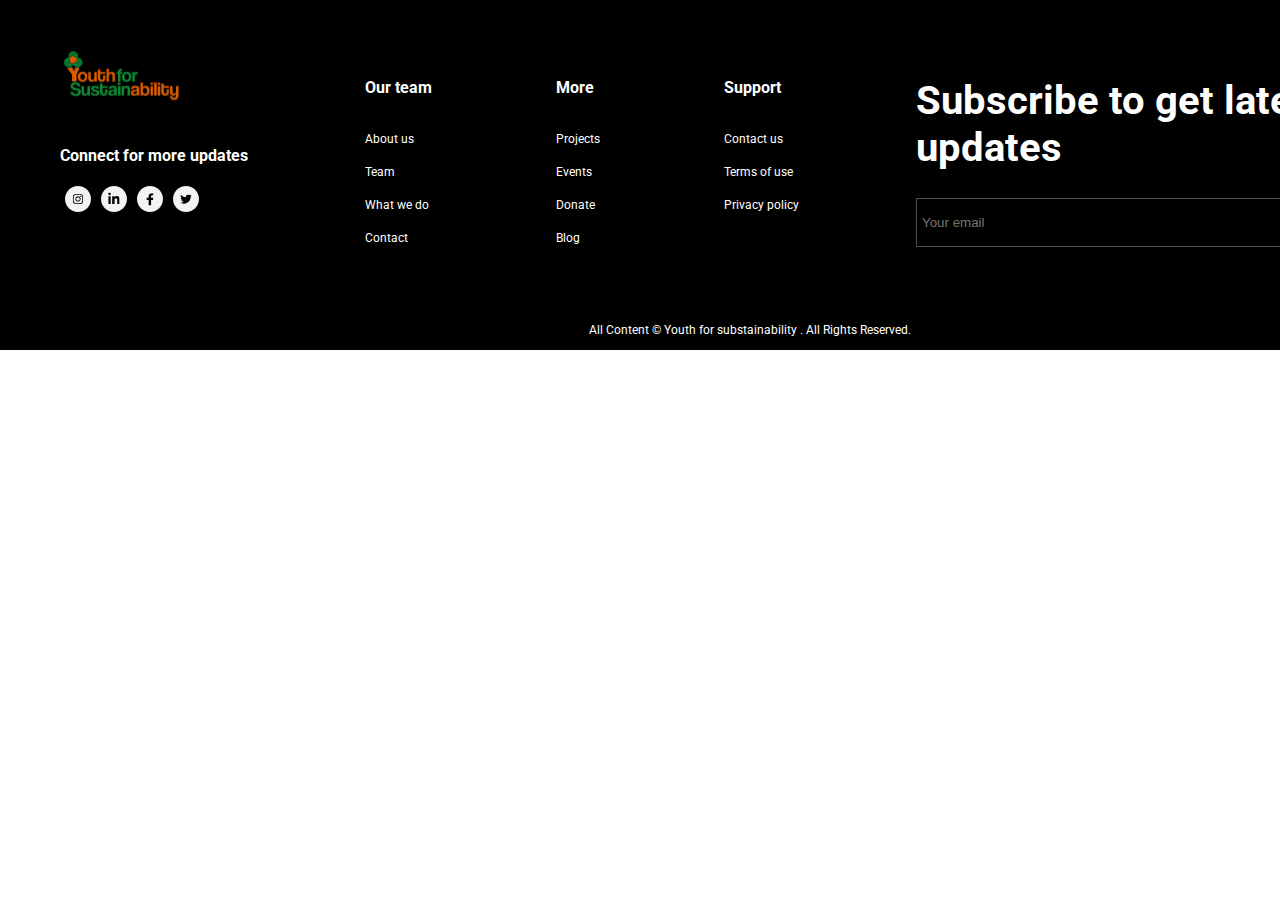
<file: y2f-reshma/footer.html>
<!DOCTYPE html>
<html lang="en">
<head>
    <meta charset="UTF-8">
    <meta http-equiv="X-UA-compatible">
    <link rel="stylesheet" href="footer.css">
    <meta name="viewport" content="width=device-width">
</head>
<body>
    <footer class="footer-footer">
        <div class="foot-part">

            <div class="col-1">
                <div class="logo"><img src="logo.svg" alt=""></div>
                <div class="col1"><p class="col1-p">Connect for more updates </p></div>
                <div class=icons>
                    <div class="insta"><img src="insta.svg" alt=""></div>
                    <div class="link"><img src="link.svg" alt=""></div>
                    <div class="facebook"><img src="facebook.svg" alt=""></div>
                    <div class="twit"><img src="twit.svg" alt=""></div>
                </div>
            </div>

            <div class="col-2">
                <div class="team1"><h4 class="hh3">Our team</h4></div>
                <div class="team"><a class="para" href="">About us</a></div>
                <div class="team"><a class="para" href="">Team</a></div>
                <div class="team"><a  class="para" href="">What we do</a></div>
                <div class="team"><a  class="para" href="">Contact</a></div>
            </div>

            <div class="col-3">
                <div class="more1"><h4 class="hh3">More</h4></div>
                <div class="more"><a  class="para" href="">Projects</a></div>
                <div class="more"><a  class="para" href="">Events</a></div>
                <div class="more"><a  class="para" href="">Donate</a></div>
                <div class="more"><a   class="para" href="">Blog</a></div>
            </div>
            
            <div class="col-4">
                <div class="more11"><h4 class="hh3">Support</h4></div>
                <div class="more2"><a class="para" style="padding-top: 20px;" href="">Contact us</a></div>
                <div class="more2"><a  class="para"style="padding-top: 20px;" href="">Terms of use</a></div>
                <div class="more2"><a  class="para" href="">Privacy policy</a></div>
                
            </div>

            <div class="col-5">
                <div class="search"><h1 class="sub-h1">Subscribe to get latest <br>updates</h1></div>
                <div class="search2">
                    <form>
                        <input class="bar" type="text" placeholder="Your email" name="Your email">
                        <button class="sub-botton" type="submit">Subscribe</button>
                      </form>
                </div>
            </div>
                
          
       
        </div>
        <div class="end">
            <p class='endp'>All Content © Youth for substainability . All Rights Reserved.</p>
          </div>
    </footer>
      
    <footer class="second-footer">
        <div class="scol-5">
            <div class="search5"><h1 class="second-sub-h1">Subscribe to get latest <br>updates</h1></div>
            <div class="second-search2">
                <form>
                    <input class="second-bar" type="text" placeholder="Your email" name="Your email">
                    <button class="sub-botton" type="submit">Subscribe</button>
                  </form>
            </div>
        </div>
   
      <div class="flex-flex"> 
        <div class="second-scol-2">
            <div class="second-team1"><h4 class="hh3">Our team</h4></div>
            <div class="second-team"><a class="para" href="">About us</a></div>
            <div class="second-team"><a class="para" href="">Team</a></div>
            <div class="second-team"><a  class="para" href="">What we do</a></div>
            <div class="second-team"><a  class="para" href="">Contact</a></div>
        </div>

        <div class="second-scol-3">
            <div class="second-more1"><h4 class="hh3">More</h4></div>
            <div class="second-more"><a  class="para" href="">Projects</a></div>
            <div class="second-more"><a  class="para" href="">Events</a></div>
            <div class="second-more"><a  class="para" href="">Donate</a></div>
            <div class="second-more"><a   class="para" href="">Blog</a></div>
        </div>
        
        <div class="second-scol-4">
            <div class="second-more11"><h4 class="hh3">Support</h4></div>
            <div class="second-more2"><a class="para" style="padding-top: 20px;" href="">Contact us</a></div>
            <div class="second-more2"><a  class="para"style="padding-top: 20px;" href="">Terms of use</a></div>
            <div class="second-more2"><a  class="para" href="">Privacy policy</a></div>  
        </div>
    </div>
 <div class="endpart">
    <div class="second-col1"><p class="second-col1-p">Connect for more updates </p></div>
    <div class= second-icons>
        <div class="second-insta"><img src="insta.svg" alt=""></div>
        <div class="second-link"><img src="link.svg" alt=""></div>
        <div class="second-facebook"><img src="facebook.svg" alt=""></div>
        <div class="second-twit"><img src="twit.svg" alt=""></div>
    </div>
    <div class="second-end">
        <p class='second-endp'>All Content © Youth for substainability . All Rights Reserved.</p>
      </div>
</div>
    </footer>
    
    
</body>
</html>
</file>
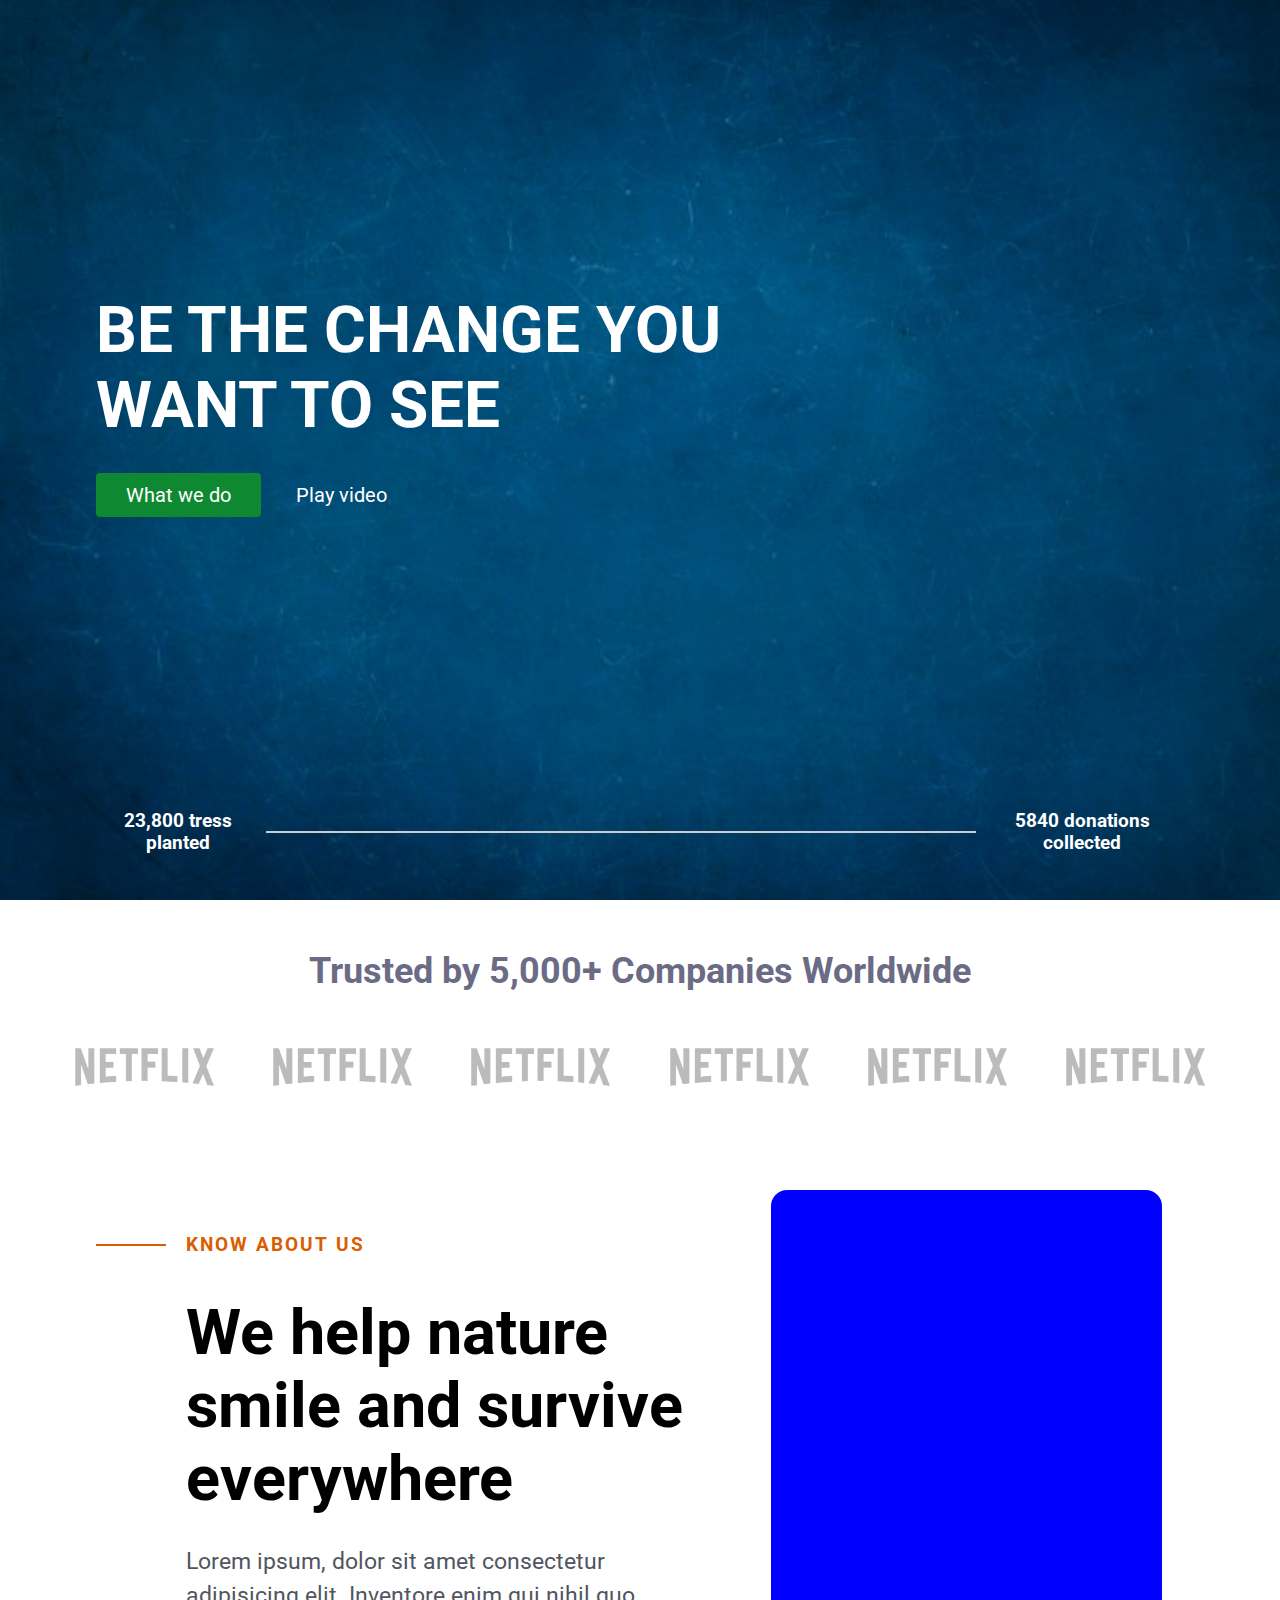
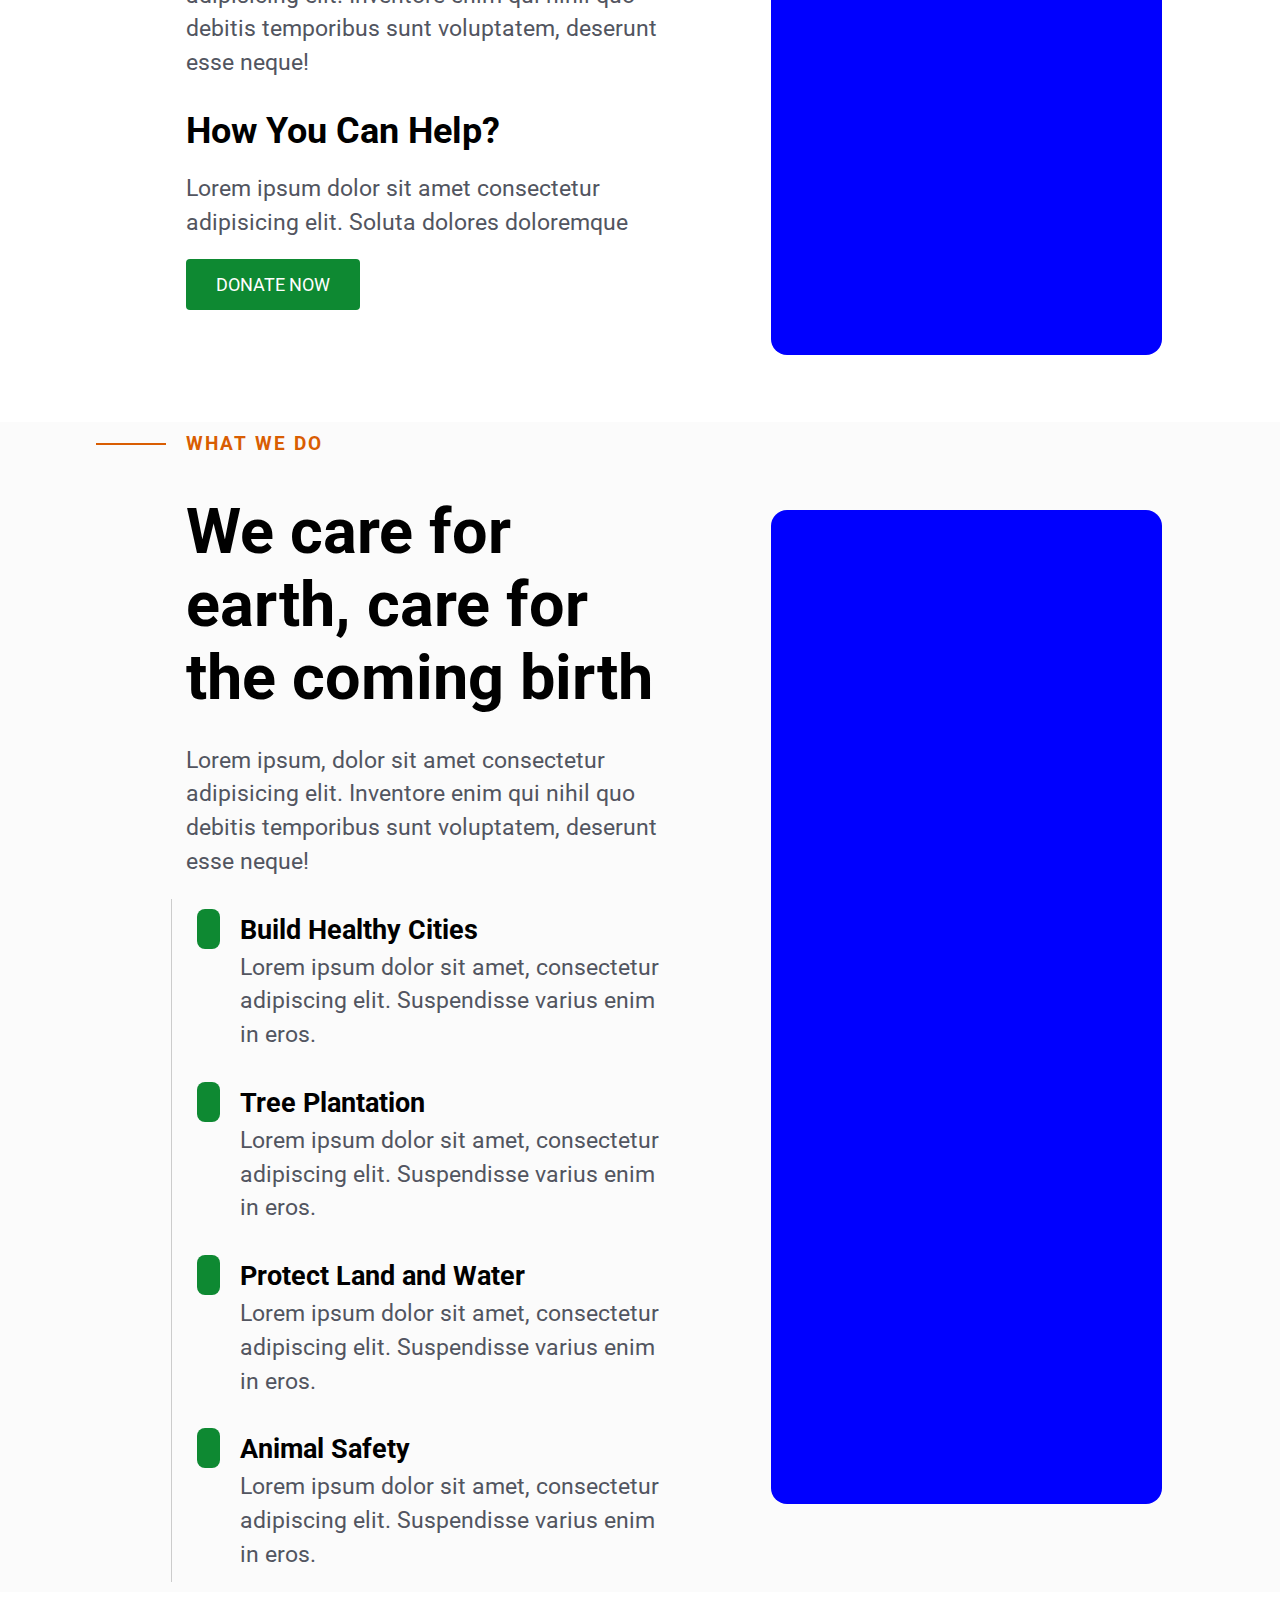
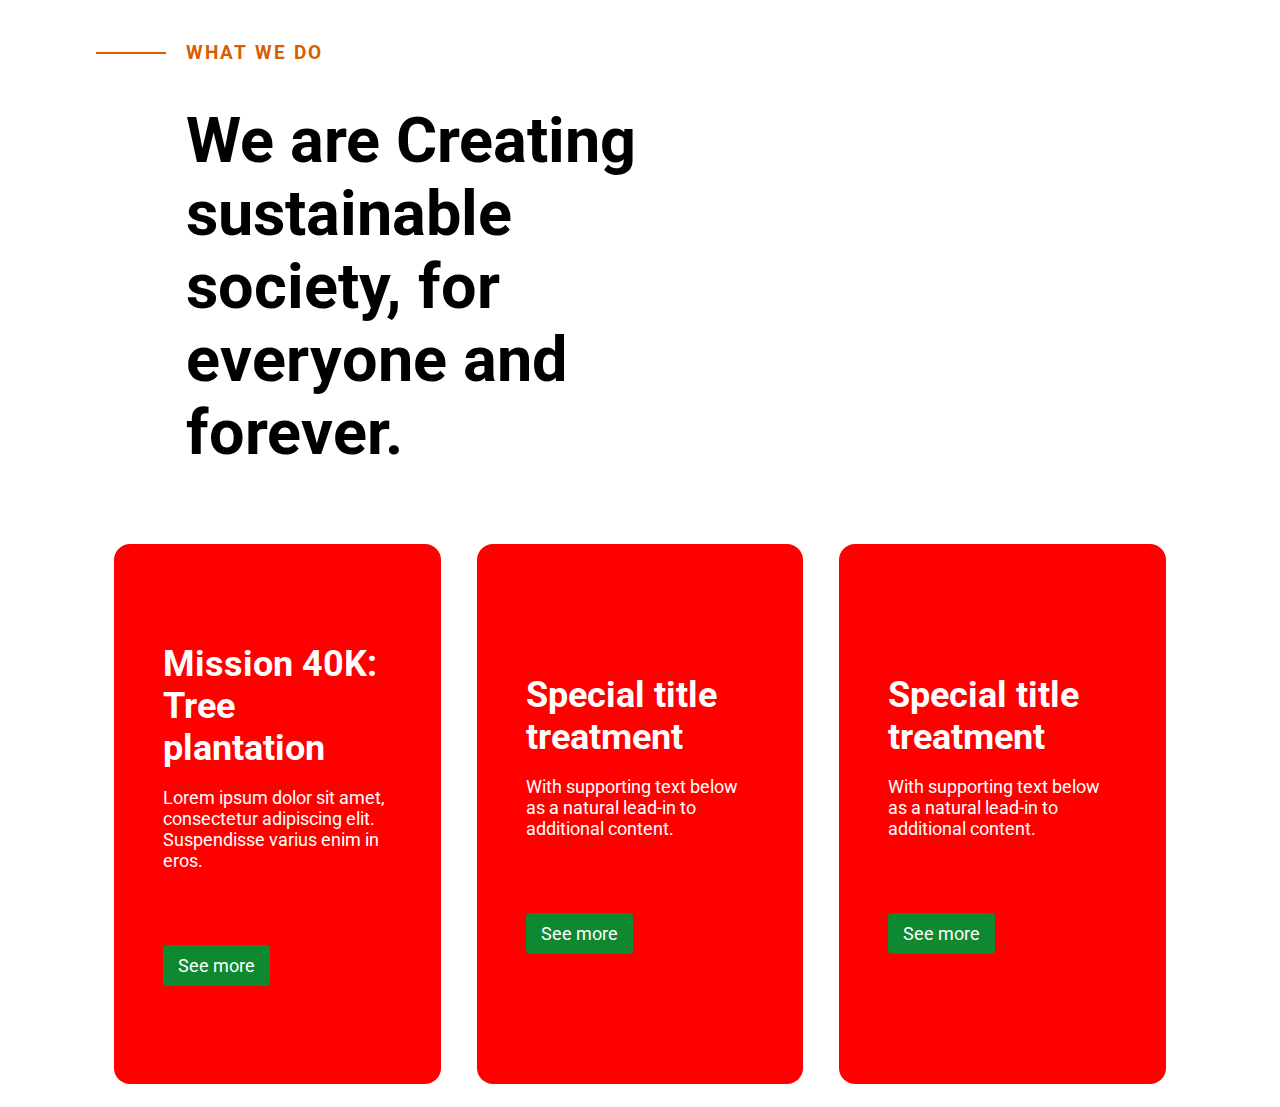
<file: y2f-vineeth/y2f website/home.html>
<!DOCTYPE html>
<html lang="en">
<head>
    <meta charset="UTF-8">
    <meta http-equiv="X-UA-Compatible" content="IE=edge">
    <meta name="viewport" content="width=device-width, initial-scale=1.0">
    <title>Y2f website</title>

    <link
      rel="stylesheet"
      href="https://use.fontawesome.com/releases/v5.13.0/css/all.css"
      integrity="sha384-Bfad6CLCknfcloXFOyFnlgtENryhrpZCe29RTifKEixXQZ38WheV+i/6YWSzkz3V"
      crossorigin="anonymous"
    />  
    <link rel="preconnect" href="https://fonts.gstatic.com">
	<link href="https://fonts.googleapis.com/css2?family=Roboto&display=swap" rel="stylesheet">
    <link rel="stylesheet" href="./home.css">

</head>
<body>
    <!-- this is start of landing page -->
    <div class="landing-page-main">
        <div class="landing-page-contents">
            <div class="landing-page-top-content">
               <div class="top-content-group">
                <h1>BE THE CHANGE YOU</h1>
                <h1>WANT TO SEE</h1>
                <div class="landing-button-group">
                    <button class="landing-btn">What we do</button>
                    <span><i class="fas fa-play-circle" style="font-size: 30px;"></i><span>Play video</span></span>
                </div>
               </div>
            </div>
            <div class="landing-page-bottom-content">
                <h3>23,800 tress planted</h3>
                <hr>
                <h3>5840 donations collected</h3>
            </div>
        </div>
    </div>
    <!-- this is end of landing page -->
    <!-- this is trusted Companies start -->
    <div class="trusted-companies-main about-us-content">
        <h2>Trusted by 5,000+ Companies Worldwide</h2>
        <div class="trusted-companies-group">
            <div class="logos">
                <img src="./images/logo (2).png" alt="">
            </div>
            <div class="logos">
                <img src="./images/logo (2).png" alt="">
            </div>
            <div class="logos">
                <img src="./images/logo (2).png" alt="">
            </div>
            <div class="logos">
                <img src="./images/logo (2).png" alt="">
            </div>
            <div class="logos">
                <img src="./images/logo (2).png" alt="">
            </div>
            <div class="logos">
                <img src="./images/logo (2).png" alt="">
            </div>
        </div>
    </div>
    <!-- this is end of trusted Companies section -->
    <!-- this is a start of about us -->
    <div class="know-about-us-main">
        <div class="know-about-us-block">
            <div class="know-about-us-content">
               <div class="about-us-title">
                   <hr><h3>KNOW ABOUT US</h3>
               </div>
               <div class="about-us-content">
                   <h1>We help nature smile and survive everywhere</h1>
                   <p>Lorem ipsum, dolor sit amet consectetur adipisicing elit. Inventore enim qui nihil quo debitis temporibus sunt voluptatem, deserunt esse neque!</p>
                   <h2 style="margin-top: 30px;">How You Can Help?</h2>
                   <p>Lorem ipsum dolor sit amet consectetur adipisicing elit. Soluta dolores doloremque </p>
                   <button class="landing-btn donate">DONATE NOW</button>
               </div>
            </div>
            <div class="know-about-us-video">
                <div class="video-comp">
                    
                </div>
            </div>
        </div>
    </div>
    <!-- this is a end of about us -->
    <!-- this is a start of what we do -->
    <div class="know-about-us-main what-do-we-do" style="background-color: #fbfbfb;">
        <div class="know-about-us-block">
            <div class="know-about-us-content">
               <div class="about-us-title">
                   <hr><h3>WHAT WE DO</h3>
               </div>
               <div class="about-us-content">
                   <h1>We care for earth, care for the coming birth</h1>
                   <p class="point-content-main-para">Lorem ipsum, dolor sit amet consectetur adipisicing elit. Inventore enim qui nihil quo debitis temporibus sunt voluptatem, deserunt esse neque!</p>
                   <div class="points-what-we-do">
                    <span class="vertical-line"></span>
                    <div class="points-group">
                        <div class="grp-1">
                            <div class="icon">

                            </div>
                            <div class="point-content">
                                <h3>Build Healthy Cities</h3>
                                <p>Lorem ipsum dolor sit amet, consectetur adipiscing elit. Suspendisse varius enim in eros.</p>
                            </div>
                        </div>
                        <div class="grp-1">
                            <div class="icon">

                            </div>
                            <div class="point-content">
                                <h3>Tree Plantation</h3>
                                <p>Lorem ipsum dolor sit amet, consectetur adipiscing elit. Suspendisse varius enim in eros.</p>
                            </div>
                        </div>
                        <div class="grp-1">
                            <div class="icon">

                            </div>
                            <div class="point-content">
                                <h3>Protect Land and Water</h3>
                                <p>Lorem ipsum dolor sit amet, consectetur adipiscing elit. Suspendisse varius enim in eros.</p>
                            </div>
                        </div>
                        <div class="grp-1" style="margin: 0px;margin-bottom: 0px;padding-bottom: 0px;">
                            <div class="icon">

                            </div>
                            <div class="point-content">
                                <h3>Animal Safety</h3>
                                <p>Lorem ipsum dolor sit amet, consectetur adipiscing elit. Suspendisse varius enim in eros.</p>
                            </div>
                        </div>
                    </div>
                   </div>
               </div>
            </div>
            <div class="know-about-us-video what-we-do-right">
                <div class="video-comp">
                    
                </div>
            </div>
        </div>
    </div>
    <!-- this is a start of what we do -->
    <div class="projects-done" style="background-color: white;padding-top: 50px;">
        <div class="projects-done-block">
            <div class="know-about-us-content">
               <div class="about-us-title">
                   <hr><h3>WHAT WE DO</h3>
               </div>
               <div class="about-us-content">
                <h1>We are Creating sustainable society, for everyone and forever.</h1>
               </div>
            </div>
            <div class="projects-card-block">
                <div class="card">
                    <div class="card-body">
                      <h3 class="card-title">Mission 40K: Tree plantation</h3>
                      <p class="card-text">Lorem ipsum dolor sit amet, consectetur adipiscing elit. Suspendisse varius enim in eros.</p>
                      <a href="#" class="landing-btn donate seemore" >See more</a>
                    </div>
                </div>
                <div class="card">
                    <div class="card-body">
                      <h3 class="card-title">Special title treatment</h3>
                      <p class="card-text">With supporting text below as a natural lead-in to additional content.</p>
                      <a href="#" class="landing-btn donate" >See more</a>
                    </div>
                </div>
                <div class="card">
                    <div class="card-body">
                      <h3 class="card-title">Special title treatment</h3>
                      <p class="card-text">With supporting text below as a natural lead-in to additional content.</p>
                      <a href="#" class="landing-btn donate" >See more</a>
                    </div>
                </div>
            </div>         
        </div>
    </div>
</body>
</html>
</file>
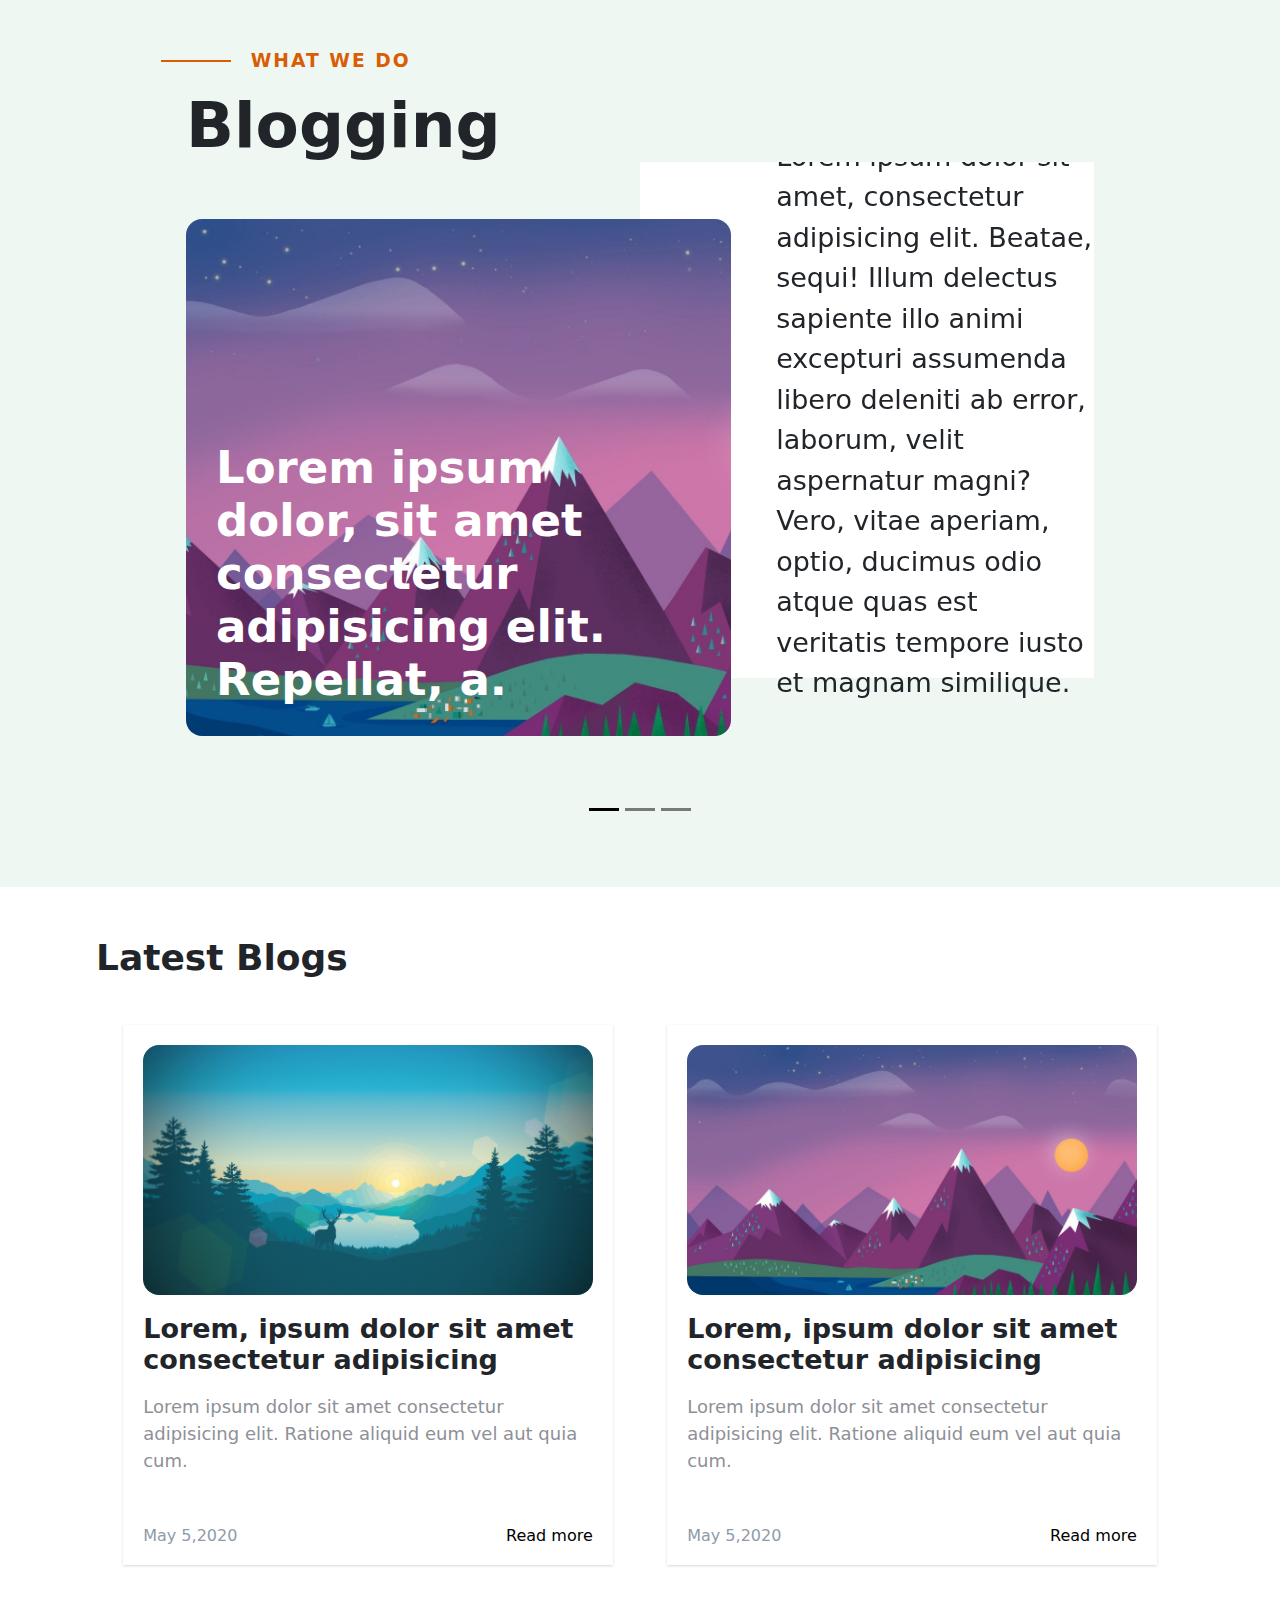
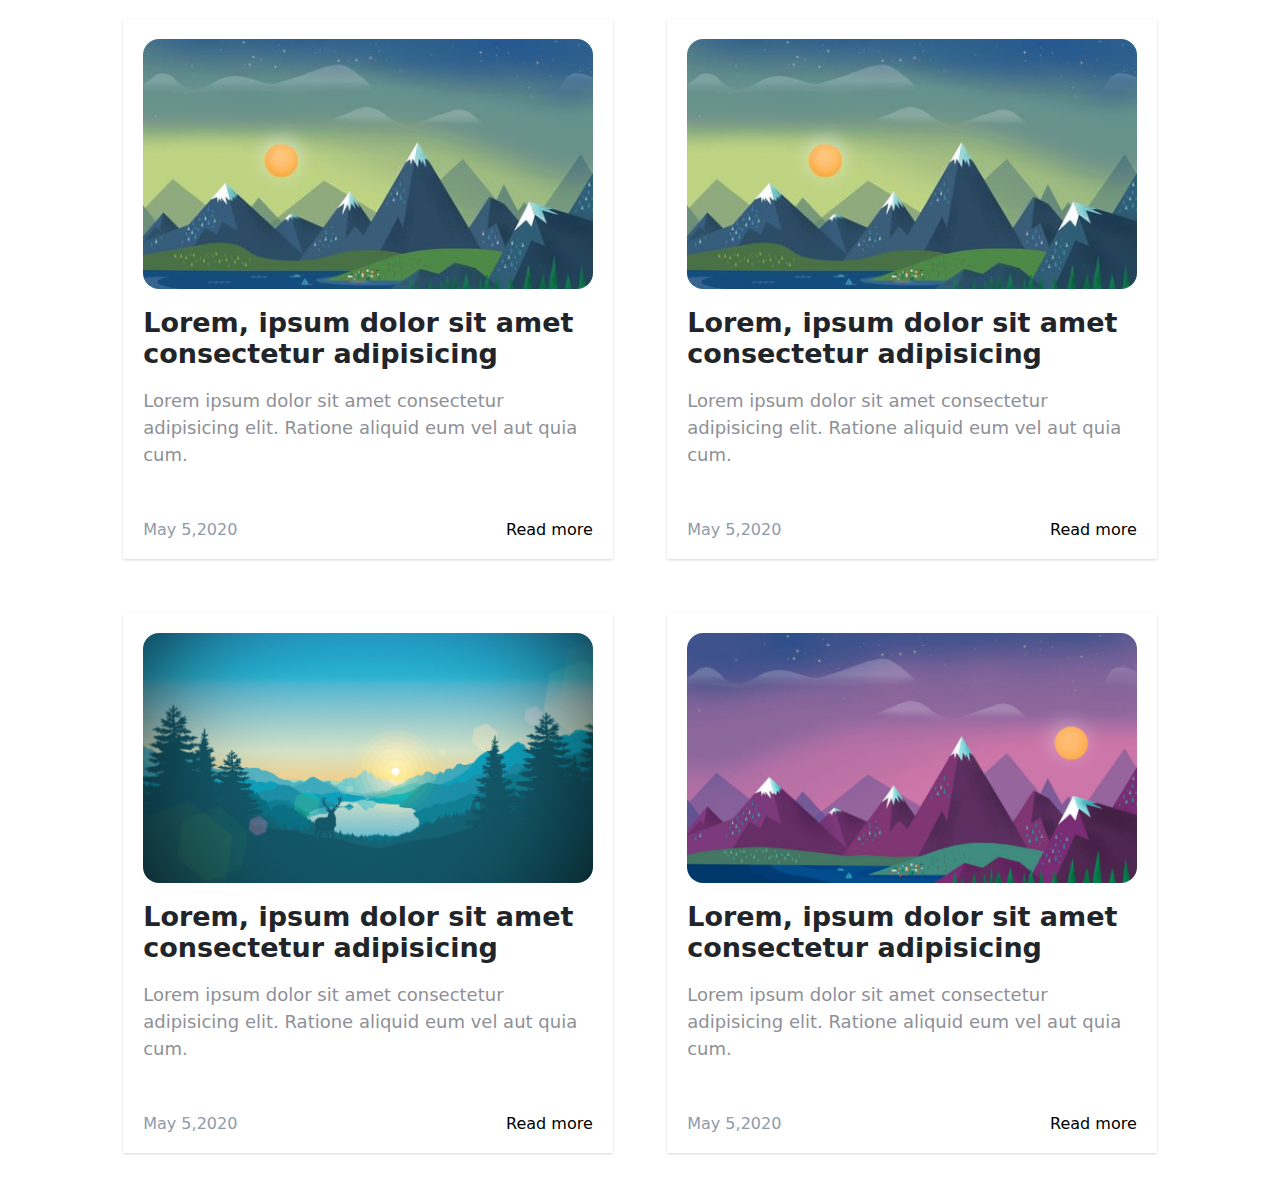
<file: y2f-vineeth/y2f website/blog/blog.html>
<!DOCTYPE html>
<html lang="en">
<head>
    <meta charset="UTF-8">
    <meta http-equiv="X-UA-Compatible" content="IE=edge">
    <meta name="viewport" content="width=d
    evice-width, initial-scale=1.0">
   
    <title>Youth for sustanability</title>
   
  
    <link href="./bootstrap-5.0.2-dist/css/bootstrap.min.css" rel="stylesheet" integrity="sha384-EVSTQN3/azprG1Anm3QDgpJLIm9Nao0Yz1ztcQTwFspd3yD65VohhpuuCOmLASjC" crossorigin="anonymous">
    <link rel="stylesheet" href="./bootstrap-5.0.2-dist/css/bootstrap.min.css">
    
    <link rel="stylesheet" href="./blog.css">
  
</head>
<body>
  <!-- Main-blog-block-start -->
    <div class="projects-done" style="background-color: #eff7f2
    ;padding-top: 50px;padding-bottom: 50px;height: fit-content;">
        <div class="projects-done-block">
            <div class="know-about-us-content">
               <div class="about-us-title">
                   <hr><h3 style="margin: 0px;">WHAT WE DO</h3>
               </div>
               <div class="about-us-content">
                <h1 style="margin-top: 2vh;margin-bottom: 0vh;">Blogging</h1>
               </div>
            </div>   
            <div class="projects-card-block" style="height: fit-content;">
                <div id="carouselExampleCaptions" class="carousel slide" data-bs-ride="carousel">
                    <div class="carousel-indicators">
                      <button type="button" data-bs-target="#carouselExampleCaptions" data-bs-slide-to="0" class="active" aria-current="true" aria-label="Slide 1"></button>
                      <button type="button" data-bs-target="#carouselExampleCaptions" data-bs-slide-to="1" aria-label="Slide 2"></button>
                      <button type="button" data-bs-target="#carouselExampleCaptions" data-bs-slide-to="2" aria-label="Slide 3"></button>
                    </div>
                    <div class="carousel-inner">
                      <div class="carousel-item active">
                       <div class="slide-container">
                          <div class="slide-main-block">
                            <div class="slide-image-left">
                              <img src="./images/slide-1.jpg" alt="">
                               <h2>Lorem ipsum dolor, sit amet consectetur adipisicing elit. Repellat, a.</h2>
                            </div>
                            <div class="slide-content-right">

                              <p>Lorem ipsum dolor sit amet, consectetur adipisicing elit. Beatae, sequi! Illum delectus sapiente illo animi excepturi assumenda libero deleniti ab error, laborum, velit aspernatur magni? Vero, vitae aperiam, optio, ducimus odio atque quas est veritatis tempore iusto et magnam similique.</p>

                            </div>
                          </div>
                       </div>
                      
                      </div>
                      <div class="carousel-item">
                        <div class="slide-container">
                           <div class="slide-main-block">
                             <div class="slide-image-left">
                              <img src="./images/slide-2.jpg" alt="">
                                <h2>Lorem ipsum dolor sit amet consectetur adipisicing elit. Repudiandae, maiores.</h2>
                             </div>
                             <div class="slide-content-right">

                              <p>Lorem ipsum dolor sit amet, consectetur adipisicing elit. Beatae, sequi! Illum delectus sapiente illo animi excepturi assumenda libero deleniti ab error, laborum, velit aspernatur magni? Vero, vitae aperiam, optio, ducimus odio atque quas est veritatis tempore iusto et magnam similique.</p>
 
                             </div>
                           </div>
                        </div>
                       
                       </div>
                       <div class="carousel-item">
                        <div class="slide-container">
                           <div class="slide-main-block">
                             <div class="slide-image-left ">
                               <img src="./images/slide-3.jpg" alt="">
                                <h2>Lorem, ipsum dolor sit amet consectetur adipisicing elit. Ducimus, minus.</h2>
                             </div>
                             <div class="slide-content-right">

                              <p>Lorem ipsum dolor sit amet, consectetur adipisicing elit. Beatae, sequi! Illum delectus sapiente illo animi excepturi assumenda libero deleniti ab error, laborum, velit aspernatur magni? Vero, vitae aperiam, optio, ducimus odio atque quas est veritatis tempore iusto et magnam similique.</p>
 
                             </div>
                           </div>
                        </div>
                       
                       </div>
                    </div>
                </div>    
            </div>
        </div>
     </div>
    <!-- Main-blog-block-end -->
    <div class="projects-done" style="background-color: white;padding-top: 50px;">
      <div class="projects-done-block">
          <div class="know-about-us-content">
             
             <div class="about-us-content" style="width: 100%;">
              <h2 style="width: max-content;">Latest Blogs</h2>
             </div>
          </div>
          <div class="blogs-card-block">
              <div class="blog-card">
                  <div class="blog-card-body">
                    <img src="./images/slide-2.jpg" alt="" class="blog-card-bg">
                    <h2>Lorem, ipsum dolor sit amet consectetur adipisicing</h2>
                    <p>Lorem ipsum dolor sit amet consectetur adipisicing elit. Ratione aliquid eum vel aut quia cum.</p>
                    <div class="blog-card-bottom">
                      <span>May 5,2020</span>
                      <a href="http://" target="_blank" rel="noopener noreferrer">Read more</a>
                    </div>
                  </div>
              </div>
              <div class="blog-card">
                  <div class="blog-card-body">
                    <div class="blog-card-body">
                     
                      <img src="./images/slide-1.jpg" alt="" class="blog-card-bg">
                      <h2>Lorem, ipsum dolor sit amet consectetur adipisicing</h2>
                      <p>Lorem ipsum dolor sit amet consectetur adipisicing elit. Ratione aliquid eum vel aut quia cum.</p>
                      <div class="blog-card-bottom">
                        <span>May 5,2020</span>
                        <a href="http://" target="_blank" rel="noopener noreferrer">Read more</a>
                      </div>
                    </div>
                  </div>
              </div>
              <div class="blog-card">
                  <div class="blog-card-body">
                    <div class="blog-card-body">
                      <img src="./images/slide-3.jpg" alt="" class="blog-card-bg">
                      <h2>Lorem, ipsum dolor sit amet consectetur adipisicing</h2>
                      <p>Lorem ipsum dolor sit amet consectetur adipisicing elit. Ratione aliquid eum vel aut quia cum.</p>
                      <div class="blog-card-bottom">
                        <span>May 5,2020</span>
                        <a href="http://" target="_blank" rel="noopener noreferrer">Read more</a>
                      </div>
                    </div>
                  </div>
              </div>
              <div class="blog-card">
                <div class="blog-card-body">
                  <div class="blog-card-body">
                    <img src="./images/slide-3.jpg" alt="" class="blog-card-bg">
                    <h2>Lorem, ipsum dolor sit amet consectetur adipisicing</h2>
                    <p>Lorem ipsum dolor sit amet consectetur adipisicing elit. Ratione aliquid eum vel aut quia cum.</p>
                    <div class="blog-card-bottom">
                      <span>May 5,2020</span>
                      <a href="http://" target="_blank" rel="noopener noreferrer">Read more</a>
                    </div>
                  </div>
                </div>
            </div>
            <div class="blog-card">
                <div class="blog-card-body">
                  <div class="blog-card-body">
                    <img src="./images/slide-2.jpg" alt="" class="blog-card-bg">
                    <h2>Lorem, ipsum dolor sit amet consectetur adipisicing</h2>
                    <p>Lorem ipsum dolor sit amet consectetur adipisicing elit. Ratione aliquid eum vel aut quia cum.</p>
                    <div class="blog-card-bottom">
                      <span>May 5,2020</span>
                      <a href="http://" target="_blank" rel="noopener noreferrer">Read more</a>
                    </div>
                  </div>
                </div>
            </div>
            <div class="blog-card">
                <div class="blog-card-body">
                  <div class="blog-card-body">
                    <img src="./images/slide-1.jpg" alt="" class="blog-card-bg">
                    <h2>Lorem, ipsum dolor sit amet consectetur adipisicing</h2>
                    <p>Lorem ipsum dolor sit amet consectetur adipisicing elit. Ratione aliquid eum vel aut quia cum.</p>
                    <div class="blog-card-bottom">
                      <span>May 5,2020</span>
                      <a href="http://" target="_blank" rel="noopener noreferrer">Read more</a>
                    </div>
                  </div>
                </div>
            </div>
          </div>         
      </div>
  </div>





    <script src="https://cdn.jsdelivr.net/npm/bootstrap@5.0.2/dist/js/bootstrap.bundle.min.js" integrity="sha384-MrcW6ZMFYlzcLA8Nl+NtUVF0sA7MsXsP1UyJoMp4YLEuNSfAP+JcXn/tWtIaxVXM" crossorigin="anonymous"></script>
    <script src="https://cdn.jsdelivr.net/npm/@popperjs/core@2.9.2/dist/umd/popper.min.js" integrity="sha384-IQsoLXl5PILFhosVNubq5LC7Qb9DXgDA9i+tQ8Zj3iwWAwPtgFTxbJ8NT4GN1R8p" crossorigin="anonymous"></script>
    <script src="https://cdn.jsdelivr.net/npm/bootstrap@5.0.2/dist/js/bootstrap.min.js" integrity="sha384-cVKIPhGWiC2Al4u+LWgxfKTRIcfu0JTxR+EQDz/bgldoEyl4H0zUF0QKbrJ0EcQF" crossorigin="anonymous"></script>
    
</body>
</html>
</file>
<file: y2f-reshma/footer.css>
@import url('https://fonts.googleapis.com/css2?family=Roboto:ital,wght@0,100;0,400;0,700;1,400&display=swap');
body{
    padding: 0px;
    margin:0px;
    -webkit-font-smoothing: antialiased;
    -moz-osx-font-smoothing:grayscale;
    overflow-x: hidden;
    font-family: 'Roboto', sans-serif;

}
.footer-footer {height:300px; width: 1500px;background-color:black;color:white;
padding-left: 60px;
padding-top: 50px;
}
.foot-part{
display: flex;
}
.col-2,.col-2,.col-3,.col-4{
    padding-left: 110px;
}
.col-5{
    padding-left:110px;
}
.col1-p{
    margin-top: 40px;
    font-size: 16px;
    font-weight:bold;
    font-family: 'Roboto', sans-serif;
}
.hh3{
    padding-bottom:-5px;
    font-size: 16px;
    font-weight:bold;
    font-family: 'Roboto', sans-serif;
}

a{
     color: white;
     text-decoration: none;
    padding-top: 40px;
    font-size: 12px;
    font-weight: normal;
    font-family: 'Roboto', sans-serif;
}
.sub-h1{
    font-size:40px;
    font-weight: bold;
    font-family: 'Roboto', sans-serif;
}
.team,.more2,.more{
    padding:7px;
}
.team1,.more1,.more11{
    padding:7px 7px 2px 7px;
}
.bar{
width:450px;
height:45px;
background-color: black;
color: white;
border: solid 1px #4E4D4F;
padding-left:5px;
}
.sub-botton{
    padding:14px;
    margin-left: -5px;
}
.icons{
    display: flex;
  
}
.insta,.link,.facebook,.twit{
    margin: 5px;
}
.endp{
    text-align: center;
    margin-top: 70px;
    margin-right:120px;
    font-size:12px;
    font-weight:normal;
    font-family: 'Roboto', sans-serif;
}
@media only screen and (min-device-width : 1000px) and (max-device-width : 2700px){
    .second-footer{
        display:none;
    }
}
@media only screen and (min-device-width : 300px) and (max-device-width : 480px){
    .footer-footer {
        display:none;
        }
     .second-footer{
         margin-top: 80px;
        height:500px; 
        width: 164%;
        background-color:black;
        color:white; 
     }
     .para{
         font-size:14px;
     }
     body{
         margin:0px;
         padding:0px;
     }
     .second-bar{
         margin-left:32px;
         width:401.46px;
         height:42px;
         background-color: black;
         color: white;
         border: solid 1px #4E4D4F;
         padding-left:5px;
     }
     .flex-flex{
         display:flex;
         
     }
     .end{
         display:none;
     }
     .second-team,.second-more2,.second-more{
        padding:7px;
    }
    .second-team1,.second-more1,.second-more11{
        padding:7px 7px 2px 7px;
    }
    .second-scol-2{
        margin-right:1px;
    }
    .second-scol-3{
     margin-left:20px;
    }
    .second-scol-4{
        margin-left:20px;
    }
    .second-scol-2,.second-scol-2,.second-scol-3,.second-scol-4{
        padding-left: 70px;
    }
    .second-sub-h1{
        font-size:24px;
        line-height:35px;
        padding:10px 30px 0px 34px;
    }
    .kadaisi{
        display:flex;
        flex-direction:column;
    }
    .second-col1{
        margin-left:110px;
    }
    .second-icons{
        display:flex;
        margin-left:164px;
    }
    .second-insta,.second-link,.second-facebook,.second-twit{
       padding:10px;
    }
    .endpart{
        margin-top:30px;
    }
    .second-col1-p{
        margin-left:86px;
    }
    .second-icons{
        margin-left:195px;
    }
    .second-endp{
        font-size:12px;
        display:flex;
        text-align:center;
        justify-content:center;
        margin-top:20px;
    }
}
</file>
<file: y2f-vineeth/y2f website/home.css>
@import url('https://fonts.googleapis.com/css2?family=Roboto&display=swap');

*{
    margin: 0vh;
    padding: 0;
    font-family: 'Roboto', sans-serif;
}
p{
    color: #525560;
}
:root {
    --main-color:#0e8932;
    --white: #ffffff;
  }
.landing-page-main{
    width: 100%;
    height: 100vh;
    background-image: url("./images/images.jpg");
    background-size: cover;
}
.landing-page-contents{
    width: 85%;
    margin: auto;
    height: 100%;
    padding: 0px 20px;
}
.landing-page-top-content{
    height: 90%;
    display: flex;
    align-items: center;
}
.top-content-group > h1{
    color: white;
    font-size: 64px;
}
.landing-button-group{
    width: fit-content;
    display: flex;
    flex-direction: row;
    margin-top: 30px;
}
.landing-btn{
    outline: 0;
    border-radius: 4px;
    border: 0px;
    background-color: var(--main-color);
    padding: 10px 30px;
    font-size: 20px;
    color: var(--white);
}
 .landing-button-group > span , .landing-btn{
    
    font-size: 20px;
    color: var(--white);
    padding: 10px 30px;
    display: flex;
    align-items: center;
}
.landing-button-group > span > span{
    font-size: 20px;
    color: var(--white);
}
.landing-button-group > span > i{
    margin-right: 5px;
}
.landing-page-bottom-content{
    width: 100%;
    display: flex;
    flex-direction: row;
    align-items: center;
    justify-content: space-between;
   
}
.landing-page-bottom-content > h3{
    width: 100%;
   display: flex;
   flex-basis: max-content;
   text-align: center;
   color: white;
   
}
.line{
    width: auto;
    border-top: white 5px solid;
}
.landing-page-bottom-content > hr{
    width: 70%;
    min-width: 20%;
    height: 2px;
    background-color: #ccc;
    border: none;
    margin: 0px 5px;
}
.trusted-companies-main{
    width: 95%;
    height: 100%;
    margin: auto;
    padding: 50px 0px 0px 0px;
   
 
}
.trusted-companies-main > h2{
    text-align: center;
    color: #6b6b85;
    font-size: 4vh;
}
/* .trusted-companies-group{
    width: 100%;
    display: flex;
    flex-direction: row;
    margin-top: 50px;
    justify-content: space-around;
    flex-wrap: wrap;
    
}
.logos{
    display: flex;
    justify-items: center;
    width: 180px;
    height: 50px;
    padding: 10px;
   
}
.logos> img{
    width: 100%;
    height: 100%;
    object-fit: contain;
} */
.trusted-companies-group{
    width: 100%;
    margin-bottom: 20px;
    display: grid;
    grid-template-columns: repeat(6,auto);
    margin-top: 20px;
    justify-content: space-around;
    
    
}
.logos{
    width: 70%;
    margin: auto;
    display: grid;
    justify-items: center;
    height: 50px;
    padding: 10px;
}
.logos> img{
    width: 100%;
    height: 100%;
    object-fit: contain;
}
.know-about-us-main{
    width: 100%;
    height: 100%;
    
}
.know-about-us-block,.projects-done-block{
    width: 85%;
    height: 100%;
    margin: auto;
    display: grid;
    grid-template-columns: 60% 40%;
    align-items: center;
}
.know-about-us-content{
    width: 90%;
    height: fit-content;
    display: grid;
    justify-content: left;
}
.about-us-title{
    width: 100%;
    display: flex;
    flex-direction: row;
    align-items: center;
}
.about-us-title > hr{
    width: 70px;
    margin-right: 20px;
    background-color:#d95d02;
    outline: 0;
    border: 0px;
    height: 2px;
}
.about-us-title > h3{
    letter-spacing: 2px;
    color: #d95d02;
}
.about-us-content{
    width: calc(100% - 90px);
    display: flex;
    flex-direction: column;
    margin-left: auto;
}
.about-us-content > h1{
    margin: 40px 0px 30px 0px;
    font-size: 7vh;
}
.about-us-content > p{
    line-height: 1.5;
    color: #525560;
    font-size: 2.5vh;
}
.about-us-content > h2{
    font-size: 4vh;
    margin: 0px 0px 20px 0px;
}
.donate{
    margin-top: 20px;
    width: fit-content;
    padding: 15px 30px;
    font-size: 18px;
}
.know-about-us-video{
    height: 100vh;
  
    width: 100%;
    display: grid;
    
    place-items: center;
}
.video-comp{
    width: 90%;
    height: 85%;
    background-color: blue;
    border-radius: 16px;
}
/* @media (max-width:500px){
    .know-about-us-main{
        height: fit-content;
    }
    .know-about-us-block{
        width: 85%;
        height: 100%;
        margin: auto;
        display: grid;
        grid-template-columns: 100%;
        align-items: center;
    }
} */
.point-content-main-para{
    font-size: 2.5vh;
}
.what-do-we-do{
    height: 100%;
    
}
.what-we-do-right{
    height: 130vh;
}
.points-what-we-do{
    width: calc(100% + 30px);
    margin-top: 20px;
    height: fit-content;
    display: flex;
    flex-direction: row;
    position: relative;
    left: -30px;
}
.vertical-line{
    display: inline-block;
    border-left: 1px solid #ccc;
    margin: 0 15px;
    height: 100%;
}
.points-group{
    width: calc(100% - 16px);
    height: fit-content;
    
}
.grp-1{
    margin: 0px 0px;
    display: flex;
    flex-direction: row;
    align-items: center;
    padding: 10px 10px;
}
.grp-1 > .icon{
    width: 50px;
    height: 40px;
    border-radius: 8px;
    background-color: var(--main-color);
    display: flex;
    align-self: flex-start;
}
.grp-1 > .point-content{
    display: flex;
    flex-direction: column;
    align-self: flex-start;
    padding: 0px 10px 10px 20px;
}
.point-content > h3{
    font-size: 3vh;
    margin: 5px 0px;
}
.point-content > p{
    font-size: 2.5vh;
    line-height: 1.5;
    color: #525560;
}
.projects-done-block{
    display: grid;
    grid-template-columns: 100%;
}
.projects-done-block > .know-about-us-content > .about-us-content> h1{
    width: 60%;
}
.projects-card-block{
    width: 100%;
    display: grid;
    grid-template-columns: repeat(auto-fit,minmax(270px,1fr));
    justify-content: space-between;
}
.card{
    width: 90%;
    height: 60vh;
    margin:5vh auto;
    margin-bottom: 2.5vh;
    background-color: red;
    background-image: url("https://cdn.cbeditz.com/cbeditz/preview/rider-cb-picsart-editing-background-11606574554unvvw022po.jpg");
    background-size: cover;
    border-radius: 16px;
}
.card{
    display: grid;
    place-content: center;
    place-items: center;
    

}
.card-body{
    width: 70%;
    height: 100%;
    color: white;
    display: flex;
    flex-direction: column;
    justify-content: space-between;
}
.card-body > h3{
    font-size: 4vh;
}
.card-body > p{
    font-size: 2vh;
    margin-top: 2vh;
    margin-bottom: 6vh;
    color: white;
}
.card-body  > a{
    text-decoration: none;
    padding: 10px 15px;
}

/* responsive */
@media (min-width:900px) and (max-width:1200px){
    .know-about-us-main{
        padding-top: 50px;
    }
    .what-do-we-do{
        padding-bottom: 50px;
    }
    .grp-1 > .icon{
        width: 50px;
        height: 30px;
    }
    .about-us-title > hr{
        width: 50px;
        margin-right: 10px;
        background-color:#d95d02;
        outline: 0;
        border: 0px;
        height: 2px;
    }
    .about-us-title > h3{
        letter-spacing: 2px;
        color: #d95d02;
    }
    .about-us-content{
        width: calc(100% - 60px);
        display: flex;
        flex-direction: column;
        margin-left: auto;
    }
    .top-content-group > h1{
        font-size: 54px;
    }
    .landing-btn{
        outline: 0;
        border-radius: 4px;
        border: 0px;
        background-color: var(--main-color);
        padding: 10px 30px;
        font-size: 18px;
        color: var(--white);
    }
    .landing-button-group > span{
        font-size: 20px;
        color: var(--white);
        padding: 10px 30px;
    }
    .trusted-companies-main > h2{
        text-align: center;
        color: #6b6b85;
        font-size: 4vh;
    }
    .about-us-title > h3{
        font-size: 2.1vh;
    }
    .about-us-content > h1{
        margin: 40px 0px 30px 0px;
        font-size: 6vh;
    }
    .about-us-content > p{
        line-height: 1.5;
        color: #525560;
        font-size: 2.3vh;
    }
    .about-us-content > h2{
        font-size: 3vh;
        margin: 00px 0px 20px 0px;
    }
    .donate{
        margin-top: 20px;
        width: fit-content;
        padding: 10px 20px;
        font-size: 15px;
    }
    .point-content-main-para{
        font-size: 2.3vh;
    }
    .point-content > h3{
        font-size: 2.7vh;
        margin: 5px 0px;
    }
    .point-content > p{
        font-size: 2.3vh;
        line-height: 1.5;
        color: #525560;
    }
}
@media (min-width:1026px){
    .know-about-us-main{
        padding-top: 0px;
    }
    .what-do-we-do{
        padding-bottom: 0px;
    }
}
@media (max-width:900px) {
    .top-content-group > h1{
         font-size: 7vh;
    }
    .landing-page-bottom-content > h3{
        font-size: 3vh;
    }
    .landing-btn{
        outline: 0;
        border-radius: 4px;
        border: 0px;
        background-color: var(--main-color);
      
    }
   .landing-button-group > span , .landing-btn{
        font-size: 15px;
        color: var(--white);
        padding: 10px 30px;
        display: flex;
        align-items: center;
    }
    .landing-button-group > span > span{
        font-size: 15px;
        color: var(--white);
        display: inline-block;
        
    }
    .logos{
        width: 80%;
        margin: auto;
        display: grid;
        justify-items: center;
        height: 50px;
        padding: 10px;
    }
    .trusted-companies-group{
        width: 100%;
        margin-bottom: 20px;
        display: grid;
        grid-template-columns: repeat(3,auto);
        margin-top: 20px;
        justify-content: space-around;
        
        
    }
    .grp-1 > .icon{
        width: 40px;
        height: 35px;
    }
    .know-about-us-block,.projects-done-block{
        width: 95%;
        height: 100%;
        margin: auto;
        display: grid;
        grid-template-columns: 100%;
        align-items: center;
        justify-items: center;
    }
    .know-about-us-block{
        padding-top: 50px;
    }
    .know-about-us-content{
        width: 90%;
        height: fit-content;
        display: grid;
      
    }
    .projects-done-block > .know-about-us-content > .about-us-content> h1{
        width: 100%;
    }
}
@media (max-width:800px) {
    .top-content-group > h1{
        font-size: 7vh;
   }
   .landing-page-bottom-content > h3{
       font-size: 3vh;
   }
   .landing-button-group > span , .landing-btn{
    font-size: 15px;
    color: var(--white);
    padding: 10px 30px;
    display: flex;
    align-items: center;
}
.landing-button-group > span > span{
    font-size: 15px;
    color: var(--white);
    display: inline-block;
    
}
    .trusted-companies-main > h2{
        text-align: center;
        color: #6b6b85;
        font-size: 4vh;
    }
    .about-us-title > h3{
        font-size: 2.1vh;
    }
    .about-us-content > h1{
        margin: 40px 0px 30px 0px;
        font-size: 5vh;
    }
    .about-us-content > p{
        line-height: 1.5;
        color: #525560;
        font-size: 2.3vh;
    }
    .about-us-content > h2{
        font-size: 3vh;
        margin: 0px 0px 20px 0px;
    }
    .donate{
        margin-top: 20px;
        width: fit-content;
        padding: 10px 20px;
        font-size: 15px;
    }
    .point-content-main-para{
        font-size: 2.3vh;
    }
    .point-content > h3{
        font-size: 2.7vh;
        margin: 5px 0px;
    }
    .point-content > p{
        font-size: 2.3vh;
        line-height: 1.5;
        color: #525560;
    }
}
@media (max-width:700px) {
    .grp-1 > .icon{
        width: 50px;
        height: 35px;
    }
    .about-us-title > hr{
        width: 50px;
        margin-right: 10px;
        background-color:#d95d02;
        outline: 0;
        border: 0px;
        height: 2px;
    }
    .about-us-title > h3{
        letter-spacing: 2px;
        color: #d95d02;
    }
    .about-us-content{
        width: calc(100% - 60px);
        display: flex;
        flex-direction: column;
        margin-left: auto;
    }
}
@media (max-width:600px) {
    .top-content-group > h1{
        font-size: 5vh;
   }
   .landing-page-bottom-content > h3{
       font-size: 2vh;
   }
    .grp-1 > .icon{
        width: 50px;
        height: 30px;
    }
    .about-us-title > hr{
        width: 30px;
        margin-right: 10px;
        background-color:#d95d02;
        outline: 0;
        border: 0px;
        height: 2px;
    }
    .about-us-title > h3{
        letter-spacing: 2px;
        color: #d95d02;
    }
    .about-us-content{
        width: calc(100% - 40px);
        display: flex;
        flex-direction: column;
        margin-left: auto;
    }
}
@media (max-width:500px) {
    .vertical-line{
        margin: 0px 0px;
        margin-right: 15px;
    }
    .grp-1 > .icon{
        width: 65px;
        height: 30px;
    }
    .grp-1{
        padding-left: 0px;
        padding-right: 0px;
    }
    .top-content-group > h1{
        font-size: 34px;
    }
    .landing-button-group > span , .landing-btn{
        font-size: 15px;
        color: var(--white);
        padding: 5px 15px;
        display: flex;
        align-items: center;
    }
    .landing-btn{
        display: inline;
    }
    .landing-button-group > span > span{
        font-size: 15px;
        color: var(--white);
        display: inline-block;
        
    }
    .donate{
        margin-top: 20px;
        width: fit-content;
        padding: 10px 20px;
        font-size: 15px;
    }
    /* .trusted-companies-main > h2{
        text-align: center;
        color: #6b6b85;
        font-size: 3vh;
    }
    .about-us-title > h3{
        font-size: 1.7vh;
    }
    .about-us-content > h1{
        margin: 40px 0px 30px 0px;
        font-size: 4.5vh;
    }
    .about-us-content > p{
        line-height: 1.5;
        color: #525560;
        font-size: 2vh;
    }
    .about-us-content > h2{
        font-size: 3vh;
        margin: 50px 0px 20px 0px;
    }
    .donate{
        margin-top: 20px;
        width: fit-content;
        padding: 10px 20px;
        font-size: 15px;
    }
    .point-content-main-para{
        font-size: 2vh;
    }
    .point-content > h3{
        font-size: 2.8vh;
        margin: 5px 0px;
    }
    .point-content > p{
        font-size: 2vh;
        line-height: 1.5;
        color: #525560;
    } */
}
@media (max-width:400px) {
    .top-content-group> h1{
        font-size: 28px;
    }
    .vertical-line{
        margin: 0px 0px;
        margin-right: 15px;
    }
    .grp-1 > .icon{
        width: 75px;
        height: 30px;
    }
    .about-us-title > h3{
        font-size: 1.5vh;
    }
    .about-us-content > h1{
      font-size: 4vh;
      margin: 15px 0px;
    }
    .about-us-content > p{
        font-size: 2vh;
    }
    .about-us-content > h2{
        margin: 15px 0px;
    }
    .grp-1 > .point-content {
        padding-left: 10px;
    }
    .point-content > p{
font-size: 2vh;
    }
}
</file>
<file: y2f-vineeth/y2f website/blog/blog.css>
.projects-done-block > .know-about-us-content > .about-us-content> h1{
    width: 60%;
}
.projects-card-block{
    width: 100%;
    display: grid;
    grid-template-columns: repeat(auto-fit,minmax(270px,1fr));
    justify-content: space-between;
}

.know-about-us-block, .projects-done-block {
    width: 85%;
    height: 100%;
    margin: auto;
    display: grid;
    grid-template-columns: 60% 40%;
    align-items: center;
}
.projects-done-block {
    display: grid;
    grid-template-columns: 100%;
}

.know-about-us-content{
    width: 90%;
    height: fit-content;
    display: grid;
    justify-content: left;
}
.about-us-title{
    width: 100%;
    display: flex;
    flex-direction: row;
    align-items: center;
}
.about-us-title > hr{
    width: 70px;
    margin-right: 20px;
    background-color:#d95d02;
    outline: 0;
    border: 0px;
    height: 2px;
}
.about-us-title > h3{
    letter-spacing: 2px;
    color: #d95d02;
}
.about-us-content{
    width: calc(100% - 90px);
    display: flex;
    flex-direction: column;
    margin-left: auto;
}
.about-us-content > h1{
    margin: 40px 0px 30px 0px;
    font-size: 7vh;
}
.about-us-content > p{
    line-height: 1.5;
    color: #525560;
    font-size: 2.5vh;
}
.about-us-content > h2{
    font-size: 4vh;
    margin: 0px 0px 20px 0px;
}








.carousel-item{
    width: 100%;
    height: 100%;
  
}
.slide-container{
    width: calc(100% - 180px);
    margin: auto;
    height: 75vh;
}

.slide-main-block{
    width: 100%;
    height: 85%;
    display: grid;
    grid-template-columns: 60% 10% 30%;
    grid-template-rows: 10% 80% 10%;
}
.slide-image-left{
    width: 100%;
    height: 100%;
    display: grid;
    grid-column: 1/3;
    grid-row: 2/4;
    border-radius: 16px;
    z-index: 1;
    background-size: cover;
    /* padding: 30px; */
    position: relative;
    overflow: hidden;
   
}
.slide-image-left > img{
    height: 100%;
    width: 100%;
    box-sizing: border-box;
    object-fit: cover;
    object-position: bottom;
}
.slide-image-left > h2{
    position: absolute;
    bottom: 0;
    margin-top: auto;
    font-size: 5vh;
    margin: 30px;
    color: white;
}


.slide-content-right{
    display: grid;
    grid-column:2/4;
    grid-row: 1/3;
    background-color: white;
    z-index: 0;
}
.carousel-indicators [data-bs-target]{
    background-color: black;
}
.slide-content-right{
    padding-left: 30%;
    
    display: flex;
    align-items: center;
    overflow-y:visible;
}
.slide-content-right::-webkit-scrollbar {
    display: none;
  }
.slide-content-right>p{
    
    font-size: 3vh;
    line-height: 1.5;
}
.blogs-card-block{
    width: 100%;
    height: fit-content;
    
    display: grid;
    grid-template-columns: repeat(auto-fit,minmax(320px,1fr));
    grid-template-columns: repeat(auto-fit,minmax(420px,1fr));
}
.blog-card{
    width: 90%;
    height: 60vh;
    background-color: white;
    margin:3vh auto;
    padding: 20px;
    box-shadow: rgba(0, 0, 0, 0.1) 0px 1px 3px 0px, rgba(0, 0, 0, 0.06) 0px 1px 2px 0px;
}
.blog-card-body{
    width: 100%;
    height: 100%;
    position: relative;
}
.blog-card-bg{
    width: 100%;
    height: 50%;
    border-radius: 16px;
    object-fit: cover;
    object-position: bottom;
}
.bg-1{
  background-image: url("./images/slide-1.jpg");
}
.bg-2{
    background-image: url("./images/slide-2.jpg");
}
.bg-3{
    background-image: url("./images/slide-3.jpg");
}
.blog-card-body >h2{
    font-size: 3vh;
margin: 2vh 0vh;
}
.blog-card-body > p{
    line-height: 1.5;
    color: #8e9097
    ;
    font-size: 2vh;
    resize: both;
}
.blog-card-body > .blog-card-bottom{
    position: absolute;
    width: 100%;
    height: calc(100% - 90%);
    margin-top: auto;
    display: flex;
    flex-direction: row;
    align-items: flex-end;
    justify-content: space-between;
    bottom: 0;
}
.blog-card-bottom > span{
    color:#8f9aab    ;
}
.blog-card-bottom > a{
    text-decoration: none;
    color: black;
}

@media (max-width:1300px){
    .slide-main-block{
        width: 100%;
        height: 85%;
        display: grid;
        grid-template-columns: 50% 10% 40%;
        grid-template-rows: 10% 80% 10%;
    }
}
@media (max-width:1100px){
    .about-us-title > h3{
   font-size: 2vh;
    }
    .about-us-content > h1{
        font-size: 5vh;
    }
    .slide-container{
        width: calc(100% - 180px);
        margin:3vh auto;
        height: 75vh;
    }
    .slide-main-block{
        width: 100%;
        height: 85%;
        display: grid;
        grid-template-columns: 100%;
        grid-template-rows: 70% 30%;
    }
    .slide-image-left,.slide-content-right{
        display: grid;
        grid-column: 1/2;
    }
    .slide-image-left{
        display: grid;
        grid-row: 1/2;
    }
    .slide-content-right{
        display: grid;
        grid-row: 2/3;
    }
    .slide-content-right{
        padding: 10px;
        
        display: flex;
        align-items: center;
        overflow-y:visible;
    }
    .slide-image-left > h2{
        font-size: 4vh;
    }
    .slide-content-right > p{
        font-size: 2.5vh;
    }
    .blogs-card-block{
        display: grid;
        grid-template-columns: repeat(auto-fit,minmax(320px,1fr));
    }
   .blog-card{
       height: 70vh;
   }
   .blog-card-body > h2{
       font-size: 3vh;
   }
   .blog-card-body > p{
       font-size: 2vh;
   }
   .blog-card-bottom > span,.blog-card-bottom > a{
    font-size: 1.7vh;
   }
}
@media (max-width:700px) {
  
    .blogs-card-block{
        display: grid;
        grid-template-columns: repeat(auto-fit,minmax(270px,1fr));
    }
    .slide-main-block{
        width: 100%;
        height: 85%;
        display: grid;
        grid-template-columns: 100%;
        grid-template-rows: 60% 40%;
    }
   .slide-container{
       width: calc(100% - 90px);
       height: 80vh;
   }
    .about-us-title > hr{
        width: 50px;
        margin-right: 10px;
        background-color:#d95d02;
        outline: 0;
        border: 0px;
        height: 2px;
    }
    .about-us-title > h3{
        letter-spacing: 2px;
        color: #d95d02;
    }
    .about-us-content{
        width: calc(100% - 60px);
        display: flex;
        flex-direction: column;
        margin-left: auto;
    }
}
@media (max-width:500px){
    .slide-container{
        width: calc(100% - 10px);
        height: 80vh;
    }
    .slide-image-left > h2{
        font-size: 3vh;
    }
    .slide-content-right > p{
        font-size: 2vh;
    }
  
}
</file>
